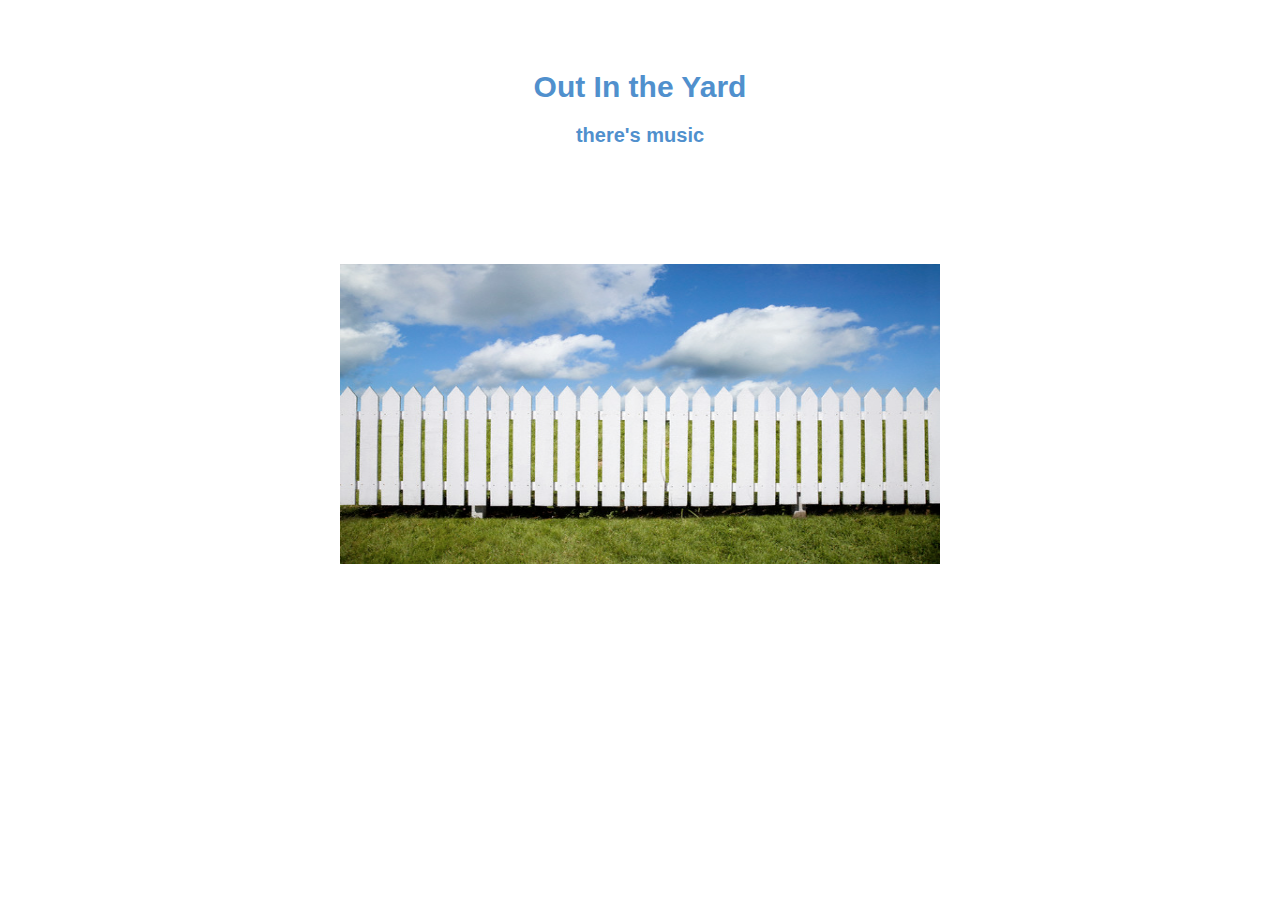
<file: APIJavascript/index.html>
<!DOCTYPE html>
<html lang="en">
<head>
	<meta charset="UTF-8">
	<title>Document</title>
	<link rel="stylesheet" href="style.css">
	<script src="https://connect.soundcloud.com/sdk/sdk-3.1.2.js"></script>
	<script src="https://ajax.googleapis.com/ajax/libs/jquery/2.2.2/jquery.min.js"></script>
	<script src="script.js"></script>
</head>
<body>
	<h1>Out In the Yard</h1>
	<h2>there's music</h2>
	<img id="hover" src="fence.jpg" height="300px" width="600px"></body>
  	<div id="player">
  	</div>
</body>
</html>
</file>
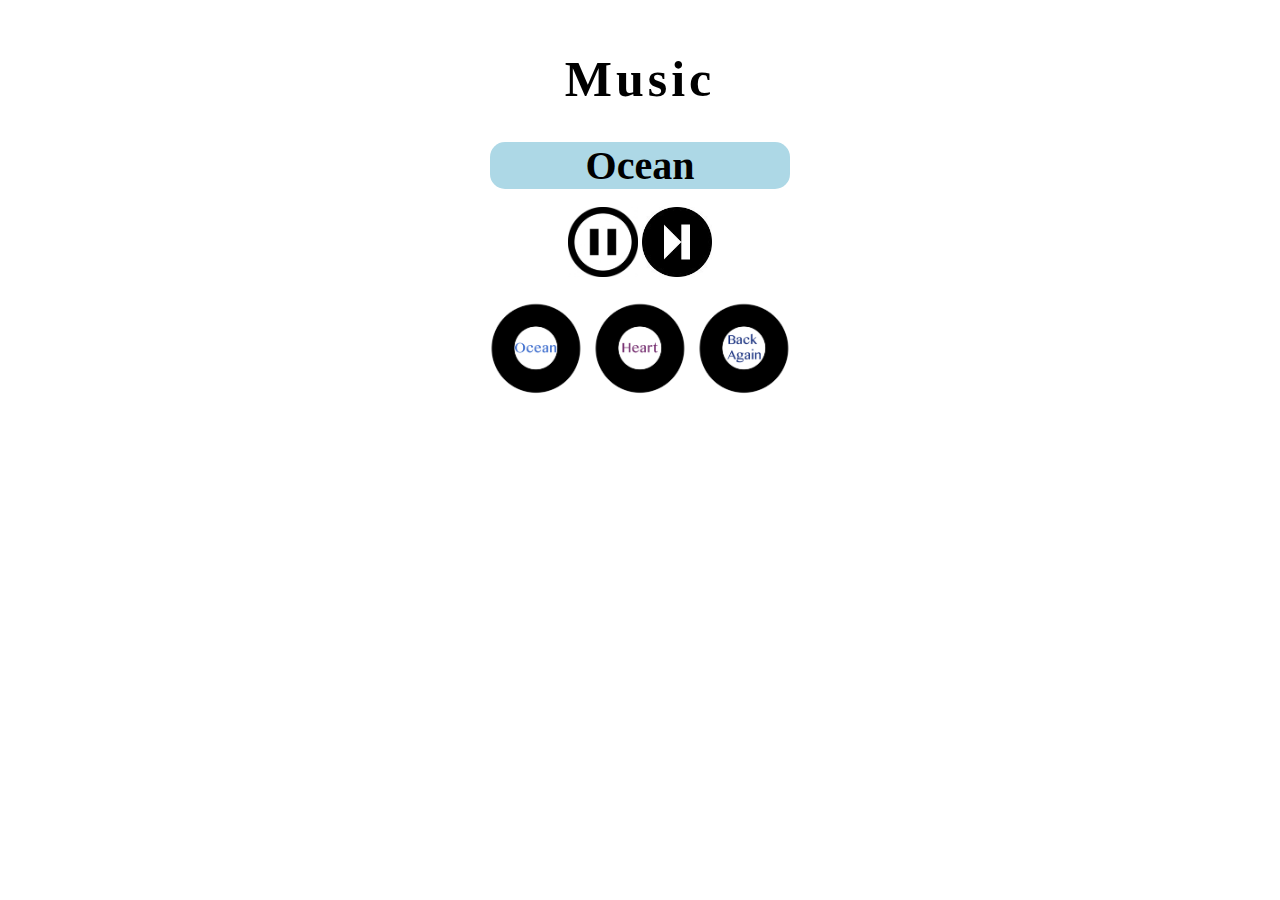
<file: JukeBox/index.html>
<!DOCTYPE html>
<html>
	<head>
		<title>Oy! I'm a jukebox! </title>
		<link rel="stylesheet" href="style.css">
		<script src="https://ajax.googleapis.com/ajax/libs/jquery/2.2.2/jquery.min.js"></script>
		<script src="script.js"></script>
	</head>
	<body>
		<h1>Music</h1>
		<h2 id="songName">Ocean</h2>
		<br>
		<img id="playButton" src="pause.png" alt="button" width="70" height="70">
		<img id="nextButton" src="next.jpeg" alt="button" width="70" height="70">
		<audio id="music"></audio>
		<br>
		<br>
		<img id="playO" src="ocean.png" width="100" height="100">
		<img id="playH" src="heart.png" width="100" height="100">
		<img id="playK" src="backagain.png" width="100" height="100">
	</body>
</html>
</file>
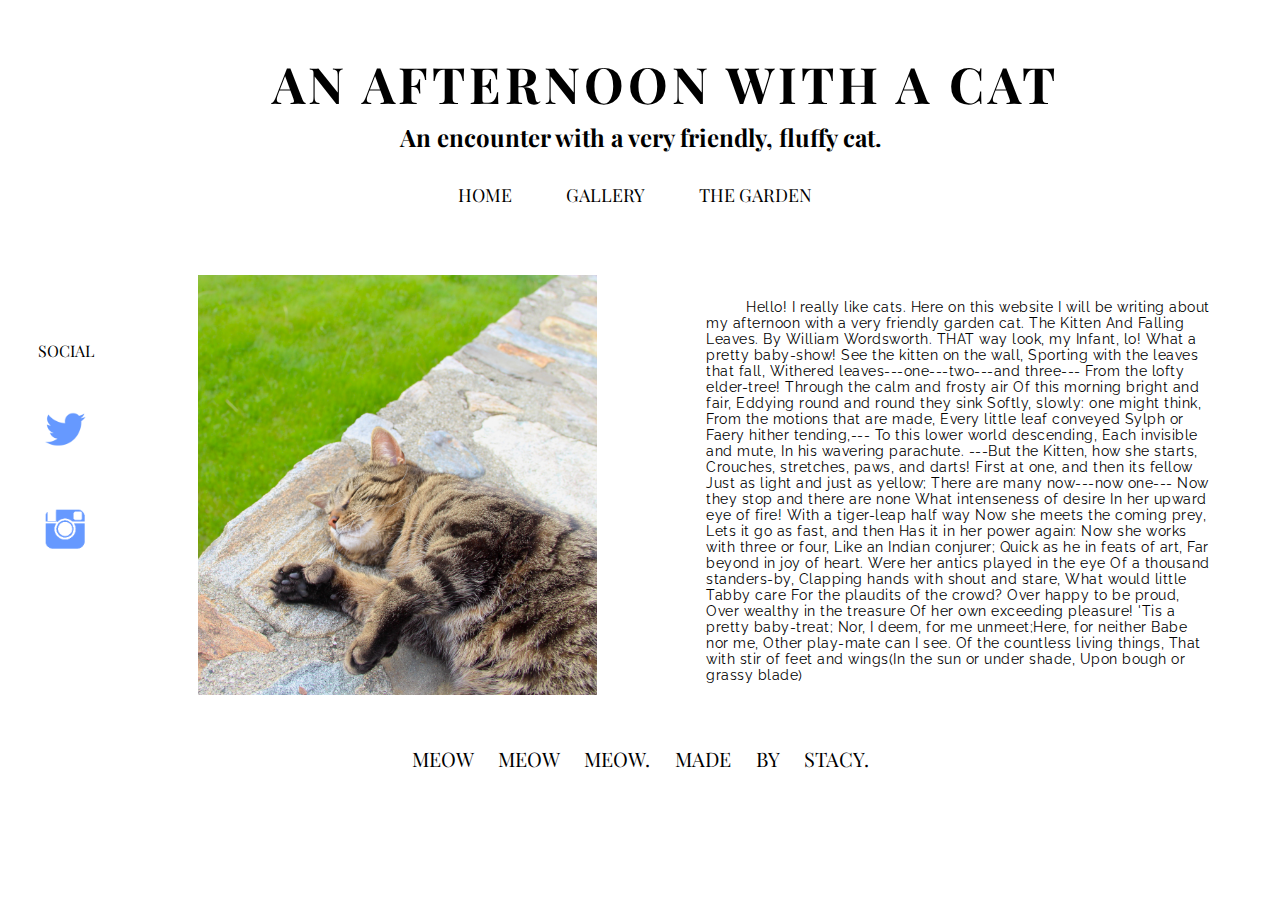
<file: WebpageHTMLCSS/index.html>
<!DOCTYPE html>

<html lang="en">
<head>
	<link href='https://fonts.googleapis.com/css?family=Playfair+Display' rel='stylesheet' type='text/css'>
	<link href='https://fonts.googleapis.com/css?family=Raleway' rel='stylesheet' type='text/css'>
	<meta charset="UTF-8">
	<title> Documents </title>
	<link rel="stylesheet" href="styles/style.css">
</head>

<body>
	<header>
	<h1> An Afternoon With A Cat </h1>
	<h2> An encounter with a very friendly, fluffy cat. </h2>
		<nav>
			<ul>
				<li><a href="index.html">Home</a></li>
				<li><a href="index2.html">Gallery</a></li>
				<li><a href="index3.html">The Garden</a></li>
			</ul>
		</nav>

		<div id="socialcol">
			<ul>
				<li>Social</li>
				<li><a href="https://www.twitter.com" target="blank"><img class="icons" src="images/twitter.png"></a></li>
				<li><a href="https://www.instagram.com" target="blank"><img class="icons" src="images/instagram.png"></a></li>
			</ul>
		</div>
	</header>

	<div id="main-left">
	</div>

	<div id="main-right">
		<p> Hello! I really like cats. Here on this website I will be writing about my afternoon with a very friendly garden cat. The Kitten And Falling Leaves. By William Wordsworth. THAT way look, my Infant, lo! What a pretty baby-show! See the kitten on the wall, Sporting with the leaves that fall, Withered leaves---one---two---and three--- From the lofty elder-tree! Through the calm and frosty air Of this morning bright and fair, Eddying round and round they sink Softly, slowly: one might think, From the motions that are made, Every little leaf conveyed Sylph or Faery hither tending,--- To this lower world descending, Each invisible and mute, In his wavering parachute. ---But the Kitten, how she starts, Crouches, stretches, paws, and darts! First at one, and then its fellow Just as light and just as yellow; There are many now---now one--- Now they stop and there are none What intenseness of desire In her upward eye of fire! With a tiger-leap half way Now she meets the coming prey, Lets it go as fast, and then Has it in her power again: Now she works with three or four, Like an Indian conjurer; Quick as he in feats of art, Far beyond in joy of heart. Were her antics played in the eye Of a thousand standers-by, Clapping hands with shout and stare, What would little Tabby care For the plaudits of the crowd? Over happy to be proud, Over wealthy in the treasure Of her own exceeding pleasure! 'Tis a pretty baby-treat; Nor, I deem, for me unmeet;Here, for neither Babe nor me, Other play-mate can I see. Of the countless living things, That with stir of feet and wings(In the sun or under shade, Upon bough or grassy blade)
		</p>
	</div>
	<footer>
		<p>Meow Meow Meow. Made by Stacy. </p>
	</footer>
</body>

</html>
</file>
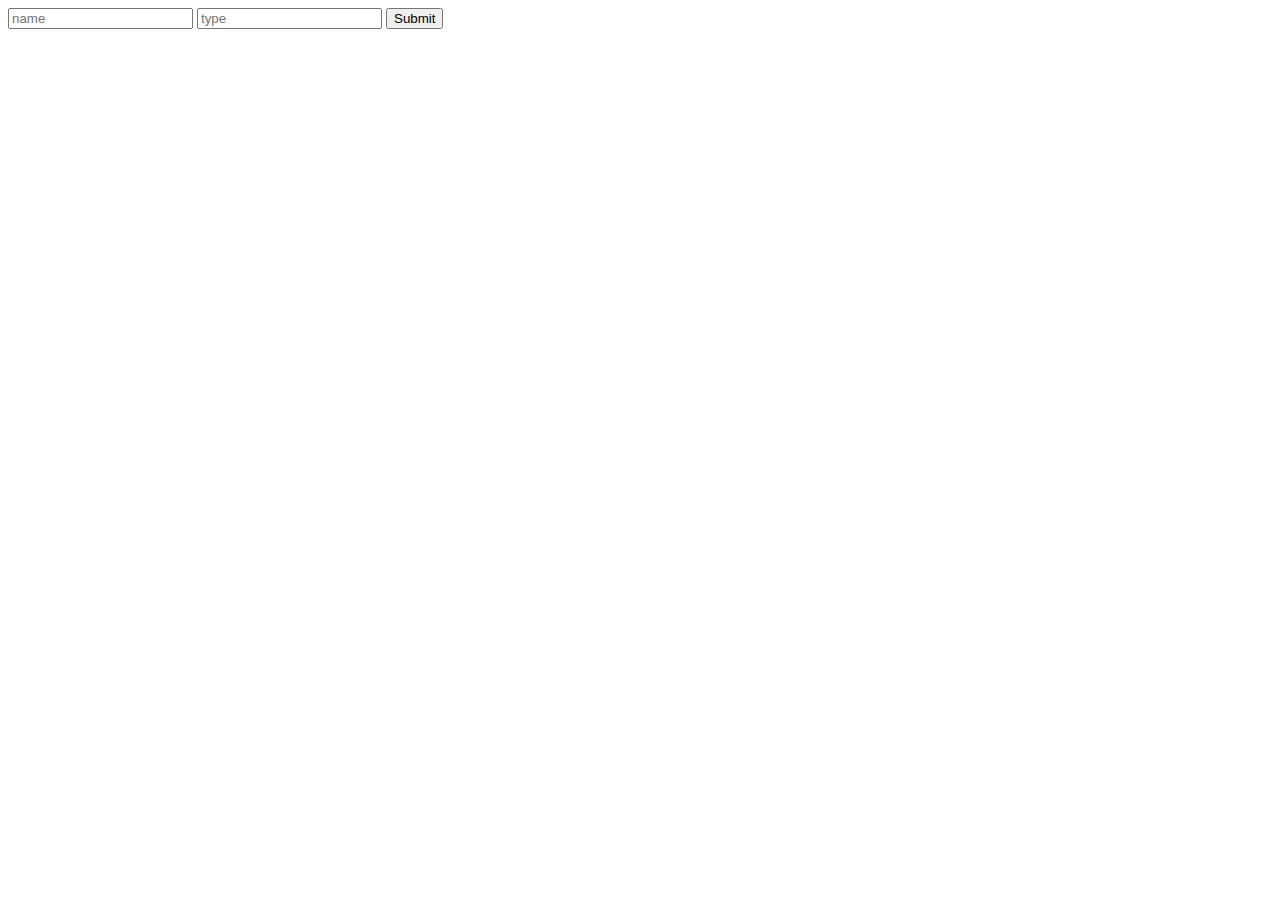
<file: WorkshopAjaxspotify/index.html>
<!-- https://api.spotify.com/v1/search?query=justin&type=artist -->
<!DOCTYPE html>
<html lang="en">
<head>
	<meta charset="UTF-8">
	<title>Document</title>
	<script src="https://ajax.googleapis.com/ajax/libs/jquery/2.2.2/jquery.min.js"></script>
	<script src="script.js"></script>
</head>
<body>
	<form id="search">
		<input type="text" name="q" placeholder="name">
		<input type="text" name="type" placeholder="type">
		<input type="Submit">
	</form>	
	<div id="div1"></div>
	<div id="div2"></div>
</body>
</html>
</file>
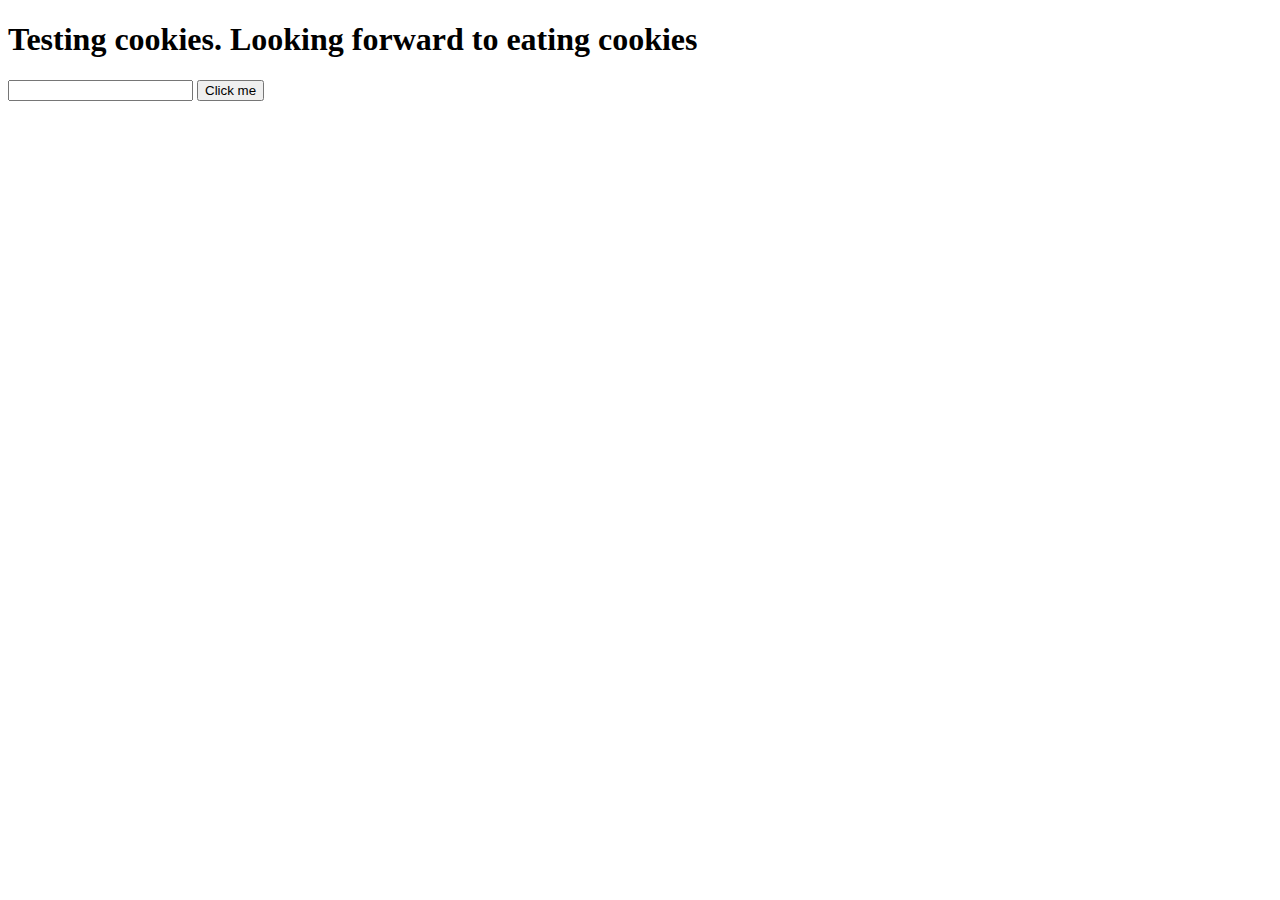
<file: WorkshopCookies/index.html>
<!DOCTYPE html>
<html>
	<head>
		<title>Cookies</title>
		<script src="https://ajax.googleapis.com/ajax/libs/jquery/2.2.2/jquery.min.js"></script>
	</head>
	<body>
	<h1 id="main-content">Testing cookies. Looking forward to eating cookies</h1>
	<form> <!--Access the js script for validateForm function-->
			<input type="text" id="username"/>
			<button onClicke="setName()">Click me</button>
	</form>

	<script type="text/javascript">
		function setName9) {
			var name = document.getElementByid("name").value;
			Cookes.set("name", name);
		}

		if (Cookies.get("name")){
			document.getElementById("greeting").innerHTML = "Hello" + Cookies.get("name") + "!";
		}
	</script>
	<script src="cookies.js"></script>
	<script src="script.js"></script>
	</body>
</html>
<!-- 
Create a web page that asks a user for their name using a form.  When they click a bu:on, have their name stored in a cookie.  When they refresh the page, if their name has been set, welcome  them to the page by retrieving the stored cookie value.
On a separate page, create a basic jQuery animaAon. Don't show  the animaAon if the user has already been cookied/been to the  page. -->
</file>
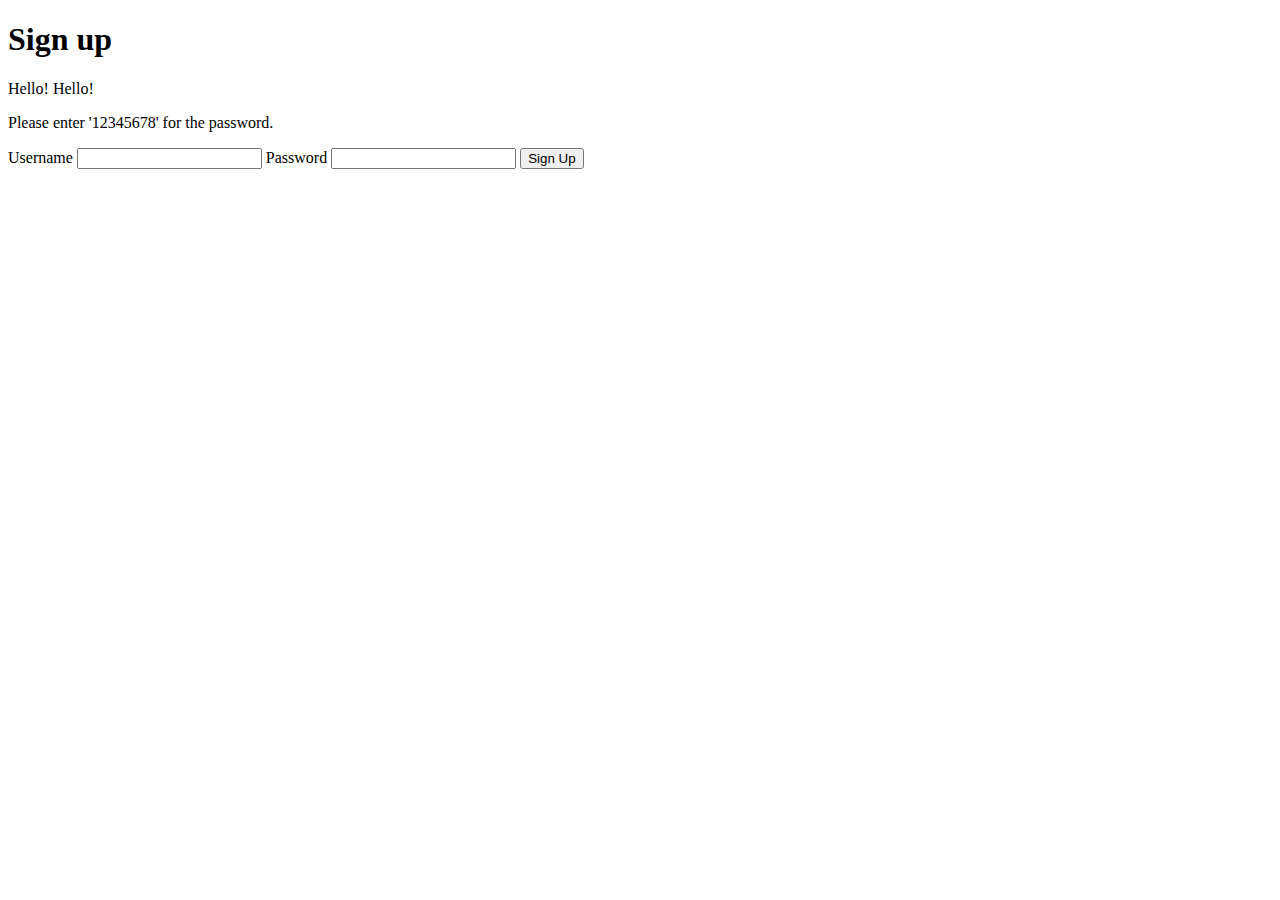
<file: WorkshopForm/index.html>
<!DOCTYPE html>
<html>
<head>
	<title>Document 06032016 JS</title>	
</head>
<body>
	<div id="main-content">
		<h1>Sign up</h1>
		<p>Hello! Hello!</p>
		<p>Please enter '12345678' for the password.</p>
		<!--function.getElementByTagName('p') will get out the p wrapped content in array form again DOM manipulation just front end stuff
			document.getElementsByTagName('p')[0].innerText="Hello"; changes the first p to hello.
			
		-->
		<form onsubmit="return validateForm()"> <!--Access the js script for validateForm function-->
			<label for="username">Username</label>
			<input type="text" name="username" id="username">
			<label for="password">Password</label>
			<input type="password" name="password" id="password">
			<input type="submit" value="Sign Up">
		</form>
	</div>
	<script src="script.js"></script>
</body>
</html>
</file>
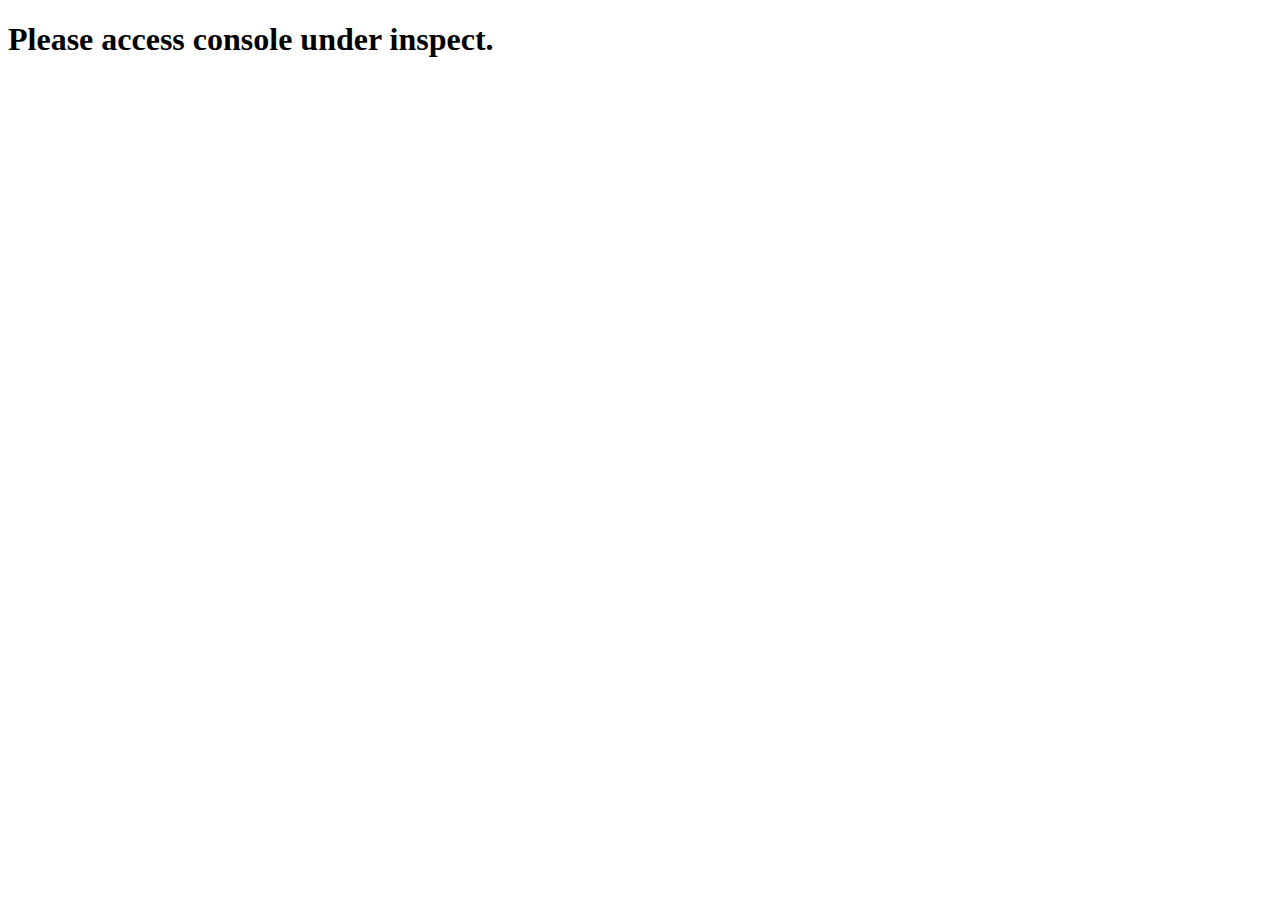
<file: WorkshopJavascript/index.html>
<!DOCTYPE html>
<html>
	<head>
		<title>Javascript</title>
		<script src="http://ajax.googleapis.com/ajax/libs/jquery/1.10.2/jquery.min.js"></script>
	</head>

	<h1>Please access console under inspect.</h1>
	<script src="script.js"></script>
</html>
</file>
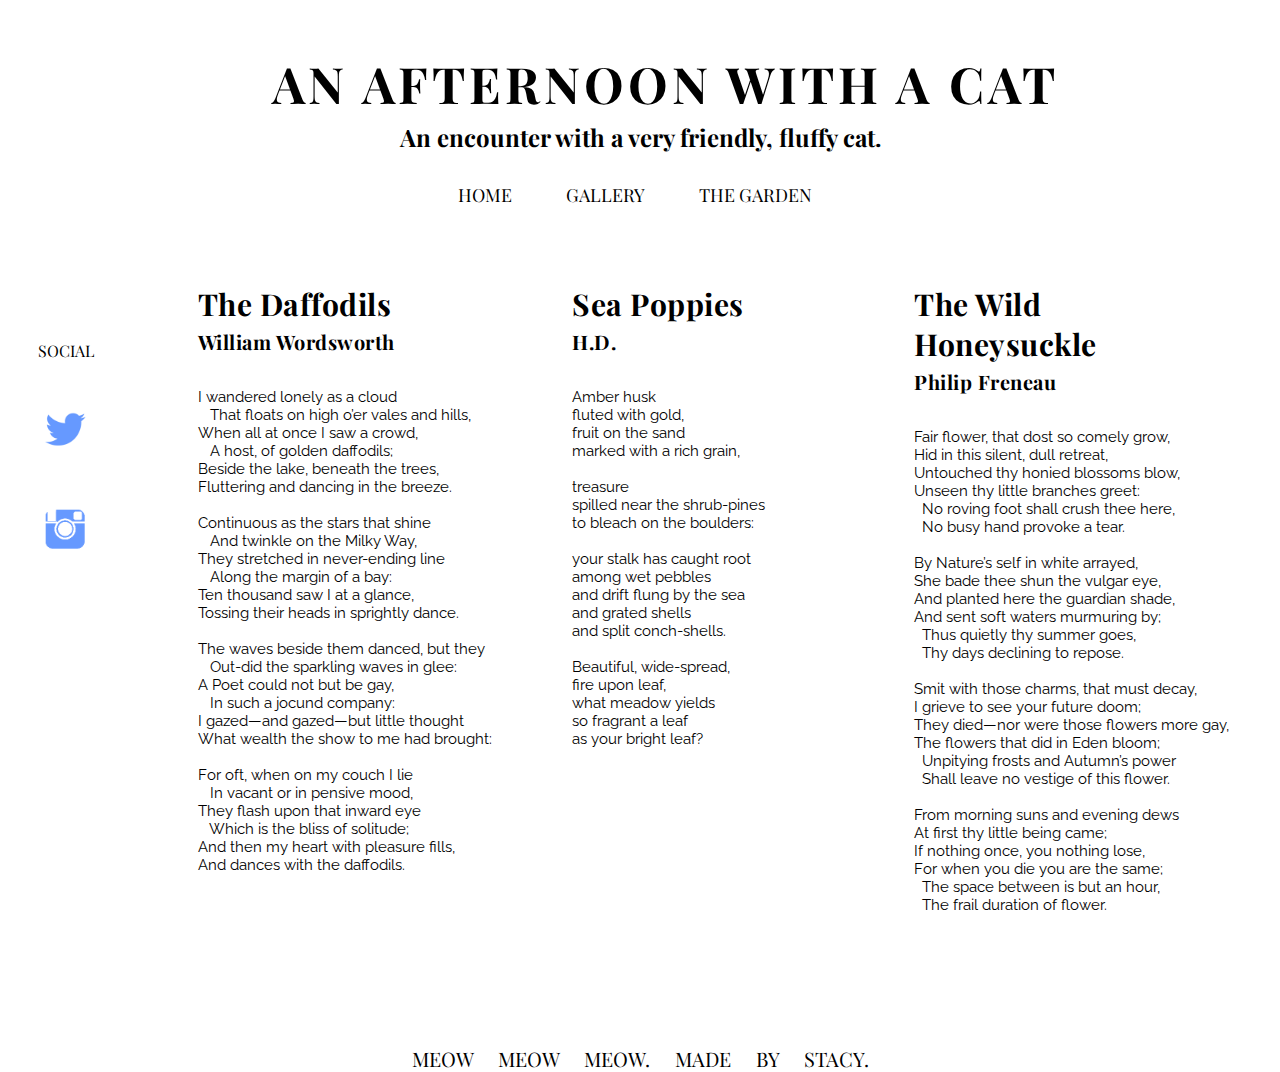
<file: WebpageHTMLCSS/index3.html>
<!DOCTYPE html>

<html lang="en">
<head>
	<link href='https://fonts.googleapis.com/css?family=Playfair+Display' rel='stylesheet' type='text/css'>
	<link href='https://fonts.googleapis.com/css?family=Raleway' rel='stylesheet' type='text/css'>
	<meta charset="UTF-8">
	<title> Documents </title>
	<link rel="stylesheet" href="styles/style.css">
</head>

<body>
	<header>
	<h1> An Afternoon With A Cat </h1>
	<h2> An encounter with a very friendly, fluffy cat. </h2>
		<nav>
			<ul>
				<li><a href="index.html">Home</a></li>
				<li><a href="index2.html">Gallery</a></li>
				<li><a href="index3.html">The Garden</a></li>
			</ul>
		</nav>

		<div id="socialcol">
			<ul>
				<li>Social</li>
				<li><a href="https://www.twitter.com" target="blank"><img class="icons" src="images/twitter.png"></a></li>
				<li><a href="https://www.instagram.com" target="blank"><img class="icons" src="images/instagram.png"></a></li>
			</ul>
		</div>
	</header>

	<div id="threecolumnformat">
		<div id="col1">
			<h4>The Daffodils</h4>
			<h5>William Wordsworth</h5>
			<p>
				<pre>
I wandered lonely as a cloud
   That floats on high o’er vales and hills,
When all at once I saw a crowd,
   A host, of golden daffodils;
Beside the lake, beneath the trees,
Fluttering and dancing in the breeze.

Continuous as the stars that shine
   And twinkle on the Milky Way,
They stretched in never-ending line
   Along the margin of a bay:
Ten thousand saw I at a glance,
Tossing their heads in sprightly dance.

The waves beside them danced, but they
   Out-did the sparkling waves in glee:
A Poet could not but be gay,
   In such a jocund company:
I gazed—and gazed—but little thought
What wealth the show to me had brought:

For oft, when on my couch I lie
   In vacant or in pensive mood,
They flash upon that inward eye
   Which is the bliss of solitude;
And then my heart with pleasure fills,
And dances with the daffodils.
				</pre>
			</p>
		</div>
	
		<div id="col2">
			<h4>Sea Poppies</h4>
			<h5>H.D.</h5>
			<p>
				<pre>
Amber husk
fluted with gold,
fruit on the sand
marked with a rich grain,

treasure
spilled near the shrub-pines
to bleach on the boulders:

your stalk has caught root
among wet pebbles
and drift flung by the sea
and grated shells
and split conch-shells.

Beautiful, wide-spread,
fire upon leaf,
what meadow yields
so fragrant a leaf
as your bright leaf?
				</pre>
			</p>
			
		</div>

		<div id="col3">
			<h4>The Wild Honeysuckle</h4>
			<h5>Philip Freneau</h5>
			<p>
				<pre>
Fair flower, that dost so comely grow, 
Hid in this silent, dull retreat, 
Untouched thy honied blossoms blow, 
Unseen thy little branches greet: 
  No roving foot shall crush thee here, 
  No busy hand provoke a tear. 
  
By Nature’s self in white arrayed, 
She bade thee shun the vulgar eye, 
And planted here the guardian shade, 
And sent soft waters murmuring by; 
  Thus quietly thy summer goes, 
  Thy days declining to repose. 
  
Smit with those charms, that must decay, 
I grieve to see your future doom; 
They died—nor were those flowers more gay, 
The flowers that did in Eden bloom; 
  Unpitying frosts and Autumn’s power 
  Shall leave no vestige of this flower. 
  
From morning suns and evening dews 
At first thy little being came; 
If nothing once, you nothing lose, 
For when you die you are the same; 
  The space between is but an hour, 
  The frail duration of flower.
				</pre>
			</p>
		</div>
	</div>

	<footer>
		<p>Meow Meow Meow. Made by Stacy. </p>
	</footer>
</body>

</html>
</file>
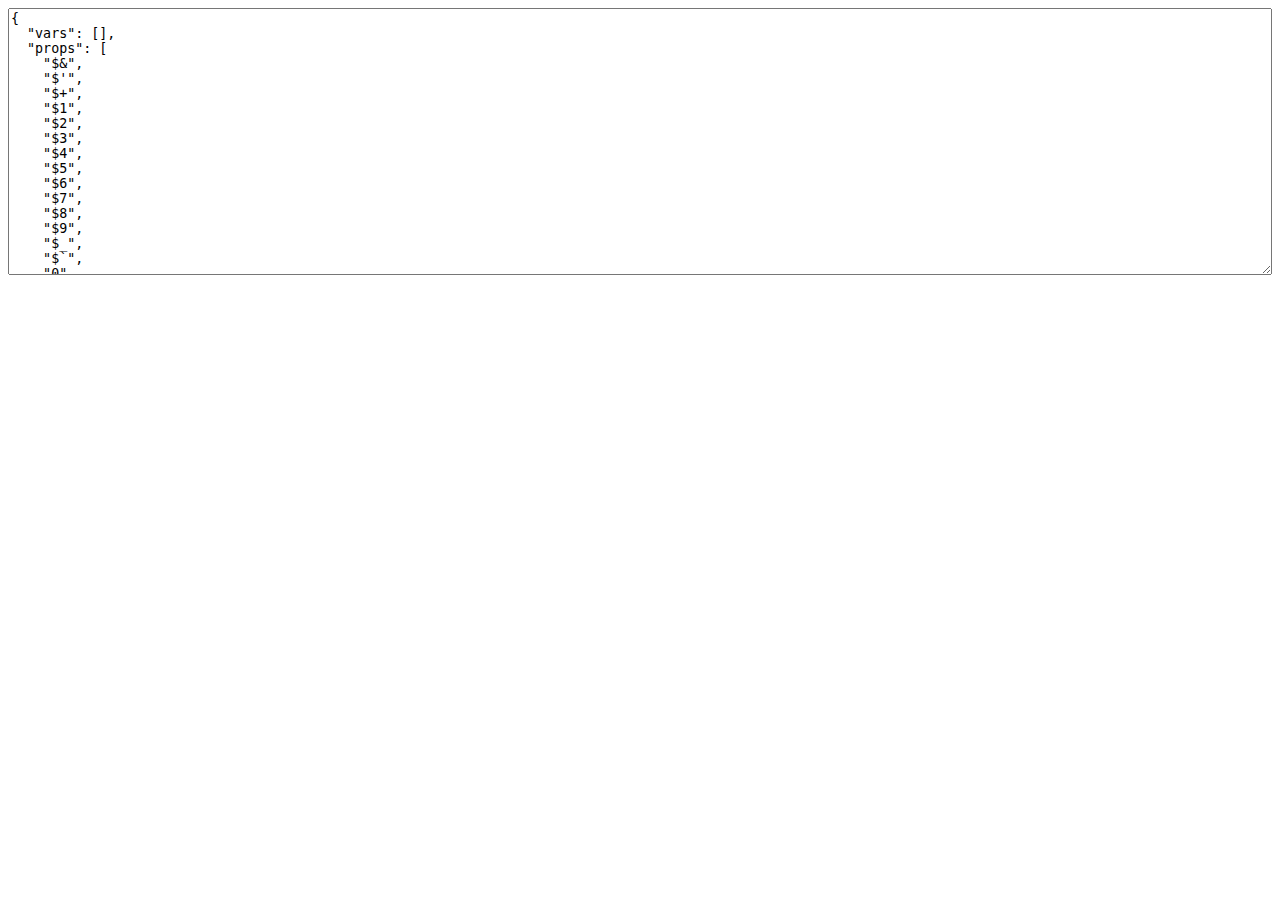
<file: WorkshopExpressWebsite/node_modules/express-handlebars/node_modules/handlebars/node_modules/uglify-js/tools/props.html>
<html>
  <head>
  </head>
  <body>
    <script>(function(){
      var props = {};

      function addObject(obj) {
        if (obj == null) return;
        try {
          Object.getOwnPropertyNames(obj).forEach(add);
        } catch(ex) {}
        if (obj.prototype) {
          Object.getOwnPropertyNames(obj.prototype).forEach(add);
        }
        if (typeof obj == "function") {
          try {
            Object.getOwnPropertyNames(new obj).forEach(add);
          } catch(ex) {}
        }
      }

      function add(name) {
        props[name] = true;
      }

      Object.getOwnPropertyNames(window).forEach(function(thing){
        addObject(window[thing]);
      });

      try {
        addObject(new Event("click"));
        addObject(new Event("contextmenu"));
        addObject(new Event("mouseup"));
        addObject(new Event("mousedown"));
        addObject(new Event("keydown"));
        addObject(new Event("keypress"));
        addObject(new Event("keyup"));
      } catch(ex) {}

      var ta = document.createElement("textarea");
      ta.style.width = "100%";
      ta.style.height = "20em";
      ta.style.boxSizing = "border-box";
      <!-- ta.value = Object.keys(props).sort(cmp).map(function(name){ -->
      <!--   return JSON.stringify(name); -->
      <!-- }).join(",\n"); -->
      ta.value = JSON.stringify({
        vars: [],
        props: Object.keys(props).sort(cmp)
      }, null, 2);
      document.body.appendChild(ta);

      function cmp(a, b) {
        a = a.toLowerCase();
        b = b.toLowerCase();
        return a < b ? -1 : a > b ? 1 : 0;
      }
    })();</script>
  </body>
</html>
</file>
<file: APIJavascript/style.css>
body{
    height: 100px;
    text-align: center;
    margin: 0 auto;
    padding-top: 50px;
}

h1{
	font-size: 30px;
    font-family: Sans-serif;
    color: #5090CD;
}

h2{
	font-size: 20px;
	font-family: Sans-serif;
	color: #5090CD;
}
#hover{
	margin-top: 100px;
}

#player{
	height: 50px;
	width: 80%;
	margin: 0 auto;
}
</file>
<file: JukeBox/style.css>
body{
    height: 500px;
    text-align: center;
}

h1{
 	font-size: 50px;
 	margin-top: 50px;
 	letter-spacing: 4px;
}

h2{
	width:300px;
	background-color: lightblue;
	border-radius: 15px;
	font-size: 40px;
	margin: 0 auto;
}
</file>
<file: WebpageHTMLCSS/styles/style.css>
body {
 
 	background-color: white;
 	height: 800px;
}

h1{
 	font-family: 'Playfair Display', serif;
 	text-transform: uppercase;
 	text-align: center;
 	font-size: 50px;
 	padding-left: 50px;
 	margin-top: 50px;
 	letter-spacing: 4px;
}

h2 {
	font-family: 'Playfair Display', serif;
	text-align: center;
	font-size: 24px;
	margin-bottom: 30px;
}

h1 + h2 { 
	margin-top: -30px; 
}

div {
	height: 40px;
	width: 300px;
	padding: 10px;
	margin-top: 50px;
	margin-bottom: 50px;
	margin-left: auto;
	margin-right: auto;
}

a { /*anchor tag*/
	color: black;
	text-decoration: none;
}

a:hover {
	color: gray;
}

#socialcol {
	float: left;
	width: 100px;
	height: 100%;
	padding-left: 30px;
}

#socialcol .icons {
	height: 50%;
	width: 55px;
}

#socialcol ul {
	height: 100%;
	font-size: 16px;
	padding-left: 0px;
	margin-left: 0px;
}

#socialcol li {
	font-family: 'Playfair Display', 'Raleway', sans-serif;
	text-transform: uppercase;
	line-height: 100px;
}

nav {
	font-family: 'Playfair Display', 'Raleway', sans-serif;
	font-size: 18px;
	text-align: center;
	display: inline;
	text-transform: uppercase;
}

li {
	list-style: none;
	display: inline;
	padding-right: 50px;
}

#main-right {
	font-family: 'Raleway', sans-serif;
	font-size: 14px;
	float: right;
	width: 40%;
	margin-right: 50px;
	margin-bottom: 1.5px;
	letter-spacing: .5px;
	text-indent: 40px;
}

#main-left {
	font-family: 'Raleway', sans-serif;
	margin-left: 50px;
	float: left;
	width: 30%;
	height: 400px;
	background-image: url(../images/catfront.jpg);
	background-size: cover;
}

#gallery {
	float: left;
	padding-left: 100px;
	width: 80%;
	height: 100%;
}

#img1 {
	float: left;
	background-image: url(../images/cat1.jpg);
	height: 300px;
	width: 300px;
	background-size: 100%;
	margin: 50px;
}

#img2 {
	float: left;
	background-image: url(../images/cat2.jpg);
	height: 300px;
	width: 300px;
	background-size: 100%;
	margin: 50px;
}

#img3 {
	float: left;
	background-image: url(../images/cat3.jpg);
	height: 300px;
	width: 300px;
	background-size: 100%;
	margin: 50px;
}

#img4 { 
	float: left;
	background-image: url(../images/cat4.jpg);
	height: 300px;
	width: 300px;
	background-size: 100%;
	margin: 50px;
}

#threecolumnformat {
	float: right;
	padding-left: 10px;
	margin-top: -50px;
	width: 85%;
	height: 100%;
}

pre{
	font-family: 'Raleway', serif;
	font-size: 15px;
}

h4{
	font-family: 'Playfair Display', serif;
 	font-size: 30px;
 	letter-spacing: .5px;
 	margin-bottom: -30px;
}

h5{
	font-family: 'Playfair Display', serif;
 	font-size: 20px;
 	letter-spacing: .5px;
}

#col1 {
	float: left; 
	width: 33%; 
	height: 100%;
}

#col2 { 
	float: left;
	width: 30%; 
	height: 100%;
	padding-right: -20px;
}

#col3 { 
	float: left; 
	height: 100%;
	width: 28%; 
}

footer {
	float: bottom;
	font-family: 'Playfair Display', 'Raleway', sans-serif;
	text-align: center;
	text-transform: uppercase;
	clear: both;
	font-size: 20px;
	word-spacing: 20px;
}
</file>
